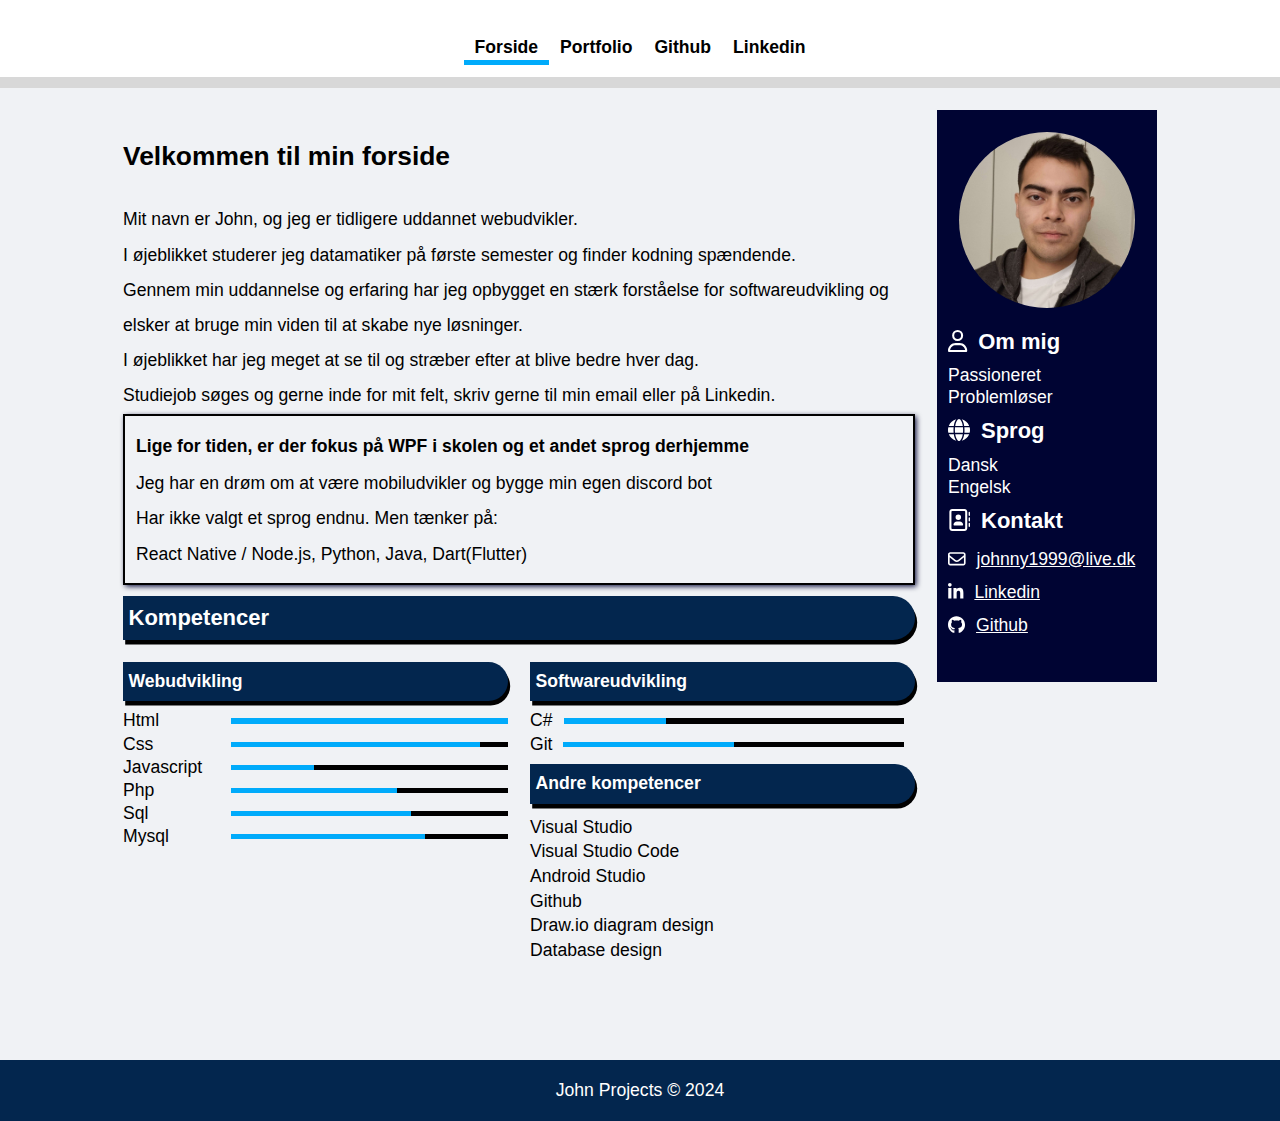
<file: index.html>
<!DOCTYPE html>
<html lang="da">
  <head>
    <title>John Lauridsen Forside</title>
    <meta charset="utf-8">
    <link rel="icon" href="images/icon/deepthinkingIcon.png">
    <link rel="stylesheet" href="css/font_awesome/fontawesome.css">
    <link rel="stylesheet" href="css/reset.css">
    <link rel="stylesheet" href="css/style.css">
    <link rel="stylesheet" href="css/responsive.css">
    <meta name="viewport" content="width=device-width, initial-scale = 1.0">
    <script src="js/all.js"></script>
  </head>
  <body>
    <header class="main-header">
      <nav class="main-menu">
        <ul class="row">
          <li class="active"><a href="index.html">Forside</a></li>
          <li><a href="portfolio.html">Portfolio</a></li>
          <li><a href="https://github.com/JohnDevCS" target="_blank">Github</a></li>
          <li><a href="https://www.linkedin.com/in/johnlauridsen/" target="_blank">Linkedin</a></li>
        </ul>
      </nav>
    </header>
    <main class="main-wrapper row">
      <article class="main-section">
        <div class="page-title">
          <h1>Velkommen til min forside</h1>
        </div>
        <div class="about-me">
          <p>Mit navn er John, og jeg er tidligere uddannet webudvikler. </p>
          <div class="new-line"></div>
          <p>I øjeblikket studerer jeg datamatiker på første semester og finder kodning spændende. </p>
          <div class="new-line"></div>
          <p>Gennem min uddannelse og erfaring har jeg opbygget en stærk forståelse for softwareudvikling 
            og elsker at bruge min viden til at skabe nye løsninger.</p>
            <div class="new-line"></div>
            <p>I øjeblikket har jeg meget at se til og stræber efter at blive bedre hver dag.</p>
            <p>Studiejob søges og gerne inde for mit felt, skriv gerne til min email eller på Linkedin.</p>

          <div class="info-box">
            <h3>Lige for tiden, er der fokus på WPF i skolen og et andet sprog derhjemme</h3>
            <p>Jeg har en drøm om at være mobiludvikler og bygge min egen discord bot</p>
            <p>Har ikke valgt et sprog endnu. Men tænker på: </p>
            <div class="new-line"></div>
            <p>React Native / Node.js, Python, Java, Dart(Flutter)</p>
            <p></p>
          </div>

            
          

        </div>
        <article class="skills-section">
          <section>
            <h2 class="section-title">Kompetencer</h2>
          </section>
          <div class="row split-section">
            <div class="web-section">
              <h3 class="headline web-title">Webudvikling</h3>
              <div class="web-container">
                <div class="row">
                  <p>Html</p>
                  <div class="skills-line">
                    <div class="progress-bar html"></div>
                  </div>
                </div>
                <div class="row">
                  <p>Css</p>
                  <div class="skills-line">
                    <div class="progress-bar css"></div>
                  </div>
                </div>
                <div class="row">
                  <p>Javascript</p>
                  <div class="skills-line">
                    <div class="progress-bar js"></div>
                  </div>
                </div>
                <div class="row">
                  <p>Php</p>
                  <div class="skills-line">
                    <div class="progress-bar php"></div>
                  </div>
                </div>
                <div class="row">
                  <p>Sql</p>
                  <div class="skills-line">
                    <div class="progress-bar sql"></div>
                  </div>
                </div>
                <div class="row">
                  <p>Mysql</p>
                  <div class="skills-line">
                    <div class="progress-bar mysql"></div>
                  </div>
                </div>
              </div>
            </div>
            <!--web section-->
            <section class="software-section">
              <h3 class="headline soft-title">Softwareudvikling</h3>
              <div class="row">
                <p> C#</p>
                <div class="skills-line">
                  <div class="progress-bar csharp"></div>
                </div>
              </div>
              <div class="row">
                <p> Git</p>
                <div class="skills-line">
                  <div class="progress-bar git"></div>
                </div>
              </div>
              <!--
              <div class="row">
                <p> Kotlin</p>
                <div class="skills-line">
                  <div class="progress-bar kotlin"></div>
                </div>
              </div>
              -->
              <div class="tools">
                <h3 class="headline soft-title">Andre kompetencer</h3>
                <p>Visual Studio</p>
                <p>Visual Studio Code</p>
                <p>Android Studio</p>
                <p>Github</p>
                <p>Draw.io diagram design</p>
                <p>Database design</p>
              </div>
            </section>
          </div>
        </article>
        <!--skill section-->
      </article>
      <!--main section-->
      <aside class="side-bar">
        <div>
          <div class="profile-picture">
            <img src="images/sidebar/me.png" alt="profile picture">
          </div>
          <div>
            <h3 class="about-me"><i class="fa-regular fa-user"></i>Om mig</h3>
            <p>Passioneret</p>
            <p>Problemløser</p>
          </div>
          <div>
            <h3><i class="fa-solid fa-globe"></i>Sprog</h3>
            <p>Dansk</p>
            <p>Engelsk</p>
          </div>
          <div>
            <h3><i class="fa-regular fa-address-book"></i>Kontakt</h3>
            <a href="mailto:johnny1999@live.dk"><i class="fa-regular fa-envelope"></i>johnny1999@live.dk</a>
            <a href="https://www.linkedin.com/in/johnlauridsen/" target="_blank"><i class="fa-brands fa-linkedin-in"></i>Linkedin </a>
            <a href="https://github.com/JohnDevCS" target="_blank"><i class="fa-brands fa-github"></i>Github</a>
          </div>
        </div>
      </aside>
    </main>
    <footer class="main-footer" id="theme-color">
      <div class="copyrights">
        <p>John Projects &copy; 2024</p>
      </div>
    </footer>
  </body>
</html>
</file>
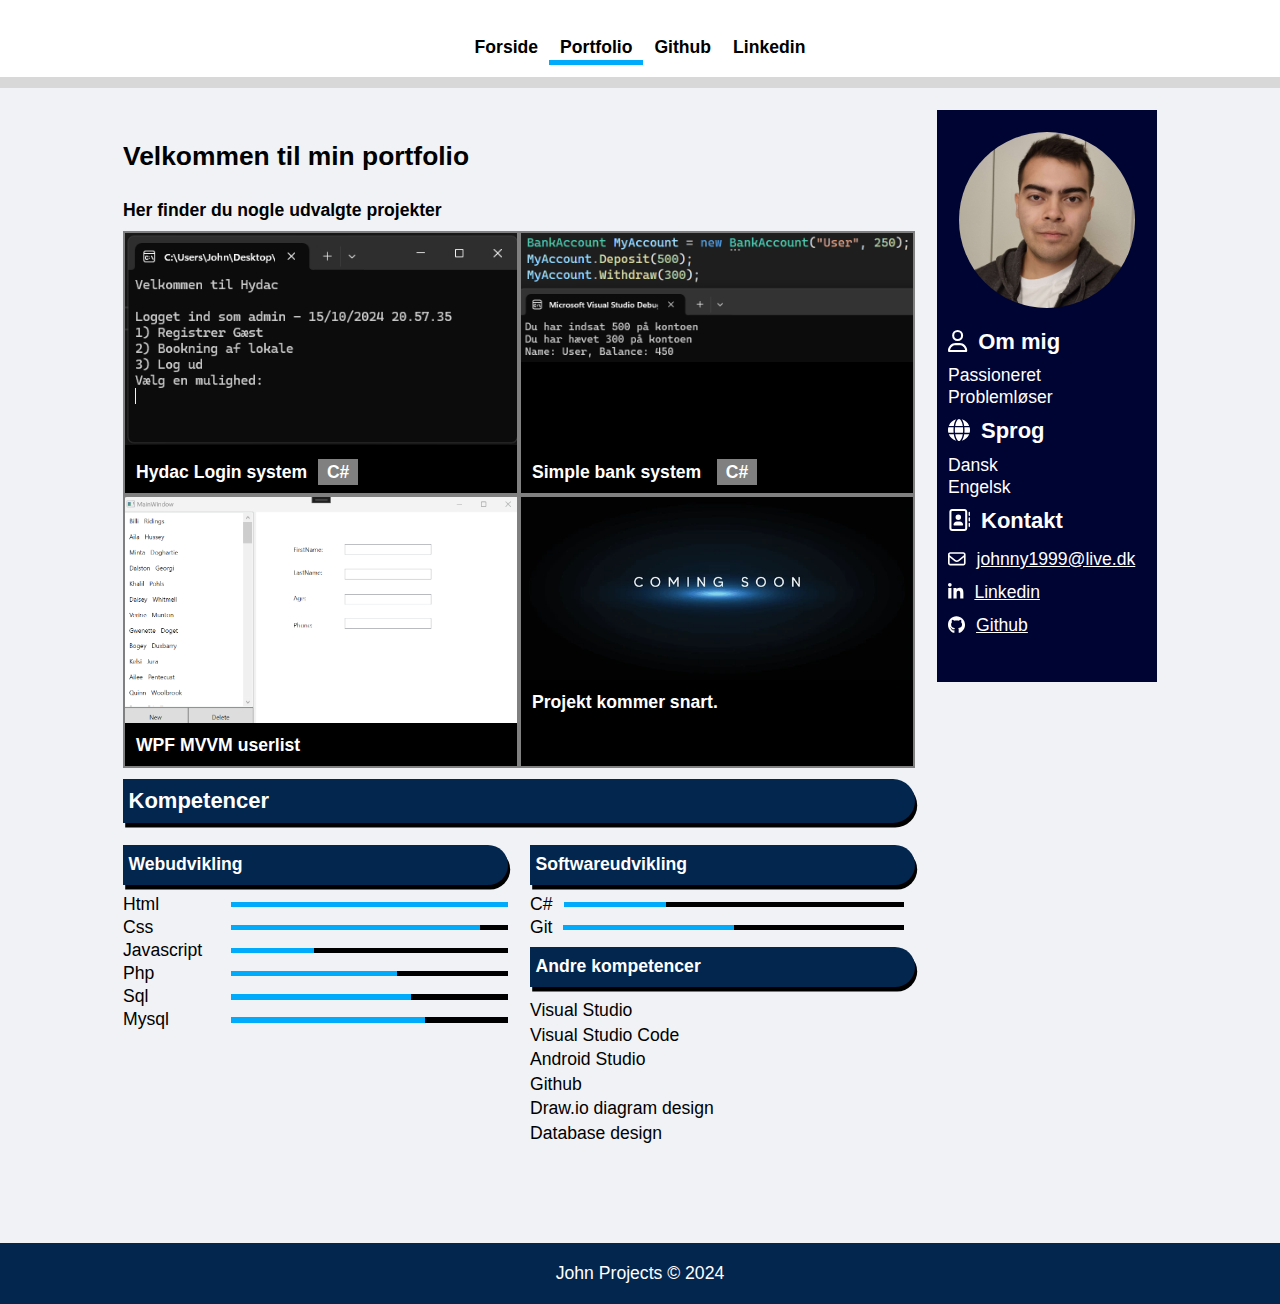
<file: portfolio.html>
<!DOCTYPE html>
<html lang="da">
  <head>
    <title>John Lauridsen Portfolio</title>
    <meta charset="utf-8">
    <link rel="icon" href="images/icon/deepthinkingIcon.png">
    <link rel="stylesheet" href="css/font_awesome/fontawesome.css">
    <link rel="stylesheet" href="css/reset.css">
    <link rel="stylesheet" href="css/style.css">
    <link rel="stylesheet" href="css/responsive.css">
    <meta name="viewport" content="width=device-width, initial-scale = 1.0">
    <script src="js/all.js"></script>
  </head>
  <body>
    <header class="main-header">
      <nav class="main-menu">
        <ul class="row">
          <li><a href="index.html">Forside</a></li>
          <li class="active"><a href="portfolio.html">Portfolio</a></li>
          <li><a href="https://github.com/JohnDevCS" target="_blank">Github</a></li>
          <li><a href="https://www.linkedin.com/in/johnlauridsen/" target="_blank">Linkedin</a></li>
        </ul>
      </nav>
    </header>
    <main class="main-wrapper row">
      <article class="main-section">
        <div class="page-title">
          <h1>Velkommen til min portfolio</h1>
        </div>
        <h3>Her finder du nogle udvalgte projekter</h3>
        <div class="new-line"></div>

    <div class="portfolio-wrapper">

      
      <div class="portfolio-box">
        <a href="https://github.com/JohnDevCS/Hydac" target="_blank">
        <div>
        <section>
       <img src="images/main/hydac_login.png" alt="Hydac Login system">
        </section>
            <h3>Hydac Login system<span class="tag">C#</span></h3>
        </div>
      </a>
      </div>
       
      <div class="portfolio-box">
        <a href="https://github.com/JohnDevCS/SimpleBank" target="_blank">
        <div>
            <section>
             <img src="images/main/simple_bank.png" alt="Hydac Login system">
            </section>
            <h3>Simple bank system <span class="tag">C#</span></h3>
        </div>
      </a>
      </div>
        
      <div class="portfolio-box">
        <a href="https://github.com/JohnDevCS/WPF_UserList" target="_blank">
        <div>
            <section>
              <img src="images/main/WPF_userlist.png" alt="Teaser">
              <h3>WPF MVVM userlist</h3>
            </section>
        </div>
      </a>
      </div>

        <div class="portfolio-box">

        <div>
            <section>
              <img src="images/main/coming_soon.png" alt="Teaser">
              <h3>Projekt kommer snart.</h3>
            </section>
        </div>
      </div>




    </div>


        <article class="skills-section">
          <section>
            <h2 class="section-title">Kompetencer</h2>
          </section>
          <div class="row split-section">
            <div class="web-section">
              <h3 class="headline web-title">Webudvikling</h3>
              <div class="web-container">
                <div class="row">
                  <p>Html</p>
                  <div class="skills-line">
                    <div class="progress-bar html"></div>
                  </div>
                </div>
                <div class="row">
                  <p>Css</p>
                  <div class="skills-line">
                    <div class="progress-bar css"></div>
                  </div>
                </div>
                <div class="row">
                  <p>Javascript</p>
                  <div class="skills-line">
                    <div class="progress-bar js"></div>
                  </div>
                </div>
                <div class="row">
                  <p>Php</p>
                  <div class="skills-line">
                    <div class="progress-bar php"></div>
                  </div>
                </div>
                <div class="row">
                  <p>Sql</p>
                  <div class="skills-line">
                    <div class="progress-bar sql"></div>
                  </div>
                </div>
                <div class="row">
                  <p>Mysql</p>
                  <div class="skills-line">
                    <div class="progress-bar mysql"></div>
                  </div>
                </div>
              </div>
            </div>
            <!--web section-->
            <section class="software-section">
              <h3 class="headline soft-title">Softwareudvikling</h3>
              <div class="row">
                <p> C#</p>
                <div class="skills-line">
                  <div class="progress-bar csharp"></div>
                </div>
              </div>
              <div class="row">
                <p> Git</p>
                <div class="skills-line">
                  <div class="progress-bar git"></div>
                </div>
              </div>
              <div class="tools">
                <h3 class="headline soft-title">Andre kompetencer</h3>
                <p>Visual Studio</p>
                <p>Visual Studio Code</p>
                <p>Android Studio</p>
                <p>Github</p>
                <p>Draw.io diagram design</p>
                <p>Database design</p>
              </div>
            </section>
          </div>
        </article>
        <!--skill section-->
      </article>
      <!--main section-->
      <aside class="side-bar">
        <div>
          <div class="profile-picture">
            <img src="images/sidebar/me.png" alt="profile picture">
          </div>
          <div>
            <h3 class="about-me"><i class="fa-regular fa-user"></i>Om mig</h3>
            <p>Passioneret</p>
            <p>Problemløser</p>
          </div>
          <div>
            <h3><i class="fa-solid fa-globe"></i>Sprog</h3>
            <p>Dansk</p>
            <p>Engelsk</p>
          </div>
          <div>
            <h3><i class="fa-regular fa-address-book"></i>Kontakt</h3>
            <a href="mailto:johnny1999@live.dk"><i class="fa-regular fa-envelope"></i>johnny1999@live.dk</a>
            <a href="https://www.linkedin.com/in/johnlauridsen/" target="_blank"><i class="fa-brands fa-linkedin-in"></i>Linkedin </a>
            <a href="https://github.com/JohnDevCS" target="_blank"><i class="fa-brands fa-github"></i>Github</a>
          </div>
        </div>
      </aside>
    </main>
    <footer class="main-footer" id="theme-color">
      <div class="copyrights">
        <p>John Projects &copy; 2024</p>
      </div>
    </footer>
  </body>
</html>
</file>
<file: css/style.css>
@import url('https://fonts.googleapis.com/css2?family=Open+Sans:ital,wght@0,300..800;1,300..800&display=swap');
/*Makes sure the footer always stay bottom*/
html{
    scroll-behavior: smooth !IMPORTANT;
}
body{
    /*min-height: 100vh;*/
    margin: 0;
    display: flex;
    flex-direction: column;
    font-family: "open-sans" ,sans-serif;

   
}
/*
main{
    flex: 1;
}
*/

/*Makes sure the footer always stay bottom*/

img{
    max-width: 100%;
}

.row{
    display: flex;
}

.new-line{
    display: block;
    
}

#theme-color, .main-header{
    background-color: rgb(3, 38, 78);
    color: #fff;
}

.main-header{
    background-color: #fff;
    box-shadow: 0px 10px #d8d8d8;
}


body{
    background-color: #f0f2f5;

}

h1,h2,h3,h4,h5,h6{
    margin: 10px 0px;
    font-weight: bold;
}
h1{
    font-size: 24px;
}

h2{
    font-size: 20px;
}
ul li{
    line-height: 1.5em;
}

.skills-section .section-title, .skills-section .headline{
background-color: rgb(3, 38, 78);
box-shadow: 2px 4px #000;
color: #fff;
padding: 10px 5px;;
border-top-right-radius: 50px;
border-bottom-right-radius: 50px;
}



.skills-section .web-title{
    margin-right: 10px;
}
.skills-section .soft-title{
    margin-left: 10px;
}
.skills-section .software-section ul li{
    margin-left: 10px;
}

.skills-section .tools p {
    line-height: 1.4em;
}



.main-header{
    padding-top: 20px;
    height: 50px;
display: flex;
justify-content: center;
align-items: center;
}

.main-menu ul{
    justify-content: center;
   
}

.main-menu ul li a{
    color: #000;
    font-weight: bold;
    text-decoration: none;
    padding: 10px;
}
.main-menu ul li a:hover{
    text-decoration: underline;
    text-decoration-color: rgb(3, 38, 78);
    
}

.main-menu ul .active{
border-bottom: 5px solid rgb(0, 171, 251);

}

.main-menu ul li a{
    color: #000;
    
}

.main-menu ul li a:hover{
    text-decoration: underline;
    text-decoration-color: rgb(77, 77, 77);
    
    
}

/*Content Sidebar*/
.side-bar{
    width: 20%;
    background-color:rgb(0 4 51);
    margin-left: 20px;
    color: #fff;
    padding: 10px;
   line-height: 20px;
   max-height: 500px;
  

   /*
   position: fixed;
   right: 250px;
   width: 13%;
   padding-bottom: 30px;
*/

}
/*
.main-wrapper{
    width: 60%;
}*/

.side-bar .profile-picture{
    display: flex;
    justify-content: center;
    padding: 10px;

}

.side-bar img{
    width: 100%;
    border-radius: 100%;
}

.side-bar svg{
    color: #fff;
    margin-right: 10px;
}


.side-bar h3{
    font-size: 20px;
}
.side-bar p {
    font-size: 16px;
}
.side-bar a{
    color: #fff;
    display: block;
    line-height: 30px;
    display: flex;
    align-items: center;
}

.side-bar a:hover{
    text-decoration: none;
    color: rgb(0, 171, 251);
}


.main-wrapper .main-section{
    width: 80%;
}
.main-wrapper .main-section .info-box{
    border: 2px solid #000;
    box-shadow: 2px 2px 5px rgb(0 4 51);
    padding: 10px;
}


/*Content body*/

.main-wrapper{
    box-sizing: border-box;
    min-height: 500px;
    max-width: 1000px;
    margin: 0 auto;
    padding: 30px;
}

.main-wrapper .main-section .page-title{
    font-weight: bold;
    font-size: 24px;
    margin: 30px 0px;
}
.main-section .about-me p{
line-height: 2em;
}


.skills-section .software-section p{
    margin-left: 10px;
}

.skills-section .web-section ul li, .skills-section .software-section ul li{
   
    list-style: inside;
    list-style-type: ' ★ ';
}

.skills-section .split-section .web-section, .skills-section .split-section .software-section{
   width: 50%;
}
.skills-section .web-container .row, .skills-section .software-section .row{
    align-items: center;
    margin-bottom: 5px;
    
}
.skills-section .web-container .row p{
    width: 35%;
}


.skills-section .web-container .skills-line, .skills-section .software-section .skills-line{
   width: 100%;
   background-color: #000;
   margin: 0px 10px;
    
}

.web-container .skills-line .progress-bar, .skills-section .software-section .skills-line .progress-bar{
    width: 80%;
    background-color: rgb(0, 171, 251);
}
.skills-section .web-container .skills-line,.web-container .skills-line .progress-bar, .skills-section .software-section .skills-line ,.skills-section .software-section .skills-line .progress-bar{
    height: 5px;
}

/*Progress bar line*/

.skills-section .skills-line .html{
    width: 100%;
}


.skills-section .skills-line .css{
    width: 90%;
}


.skills-section .skills-line .js{
    width: 30%;
}


.skills-section .skills-line .php{
    width: 60%;
}



.skills-section .skills-line .sql{
    width: 65%;
}

.skills-section .skills-line .mysql{
    width: 70%;
}

.skills-section .software-section .skills-line .csharp{
    width: 30%;
}
.skills-section .software-section .skills-line .git{
    width: 50%;
}

.skills-section .software-section .skills-line .kotlin{
    width: 10%;
}



/*portfolio-wrapper*/
.main-wrapper .portfolio-wrapper{
   /* border: 2px solid #000;*/
    box-sizing: border-box;
    min-height: 400px;
    display: flex;
    flex-wrap: wrap;
    justify-content: space-between;


}
.main-wrapper .portfolio-wrapper .portfolio-box{
    min-height: 200px;
    border: 2px solid grey;
    box-sizing: border-box;
    background-color: #000;
    display: flex;
    flex-direction: column;
    
    width: 50%;
}
.main-wrapper .portfolio-wrapper .portfolio-box a{
text-decoration: none;
}
.main-wrapper .portfolio-wrapper .portfolio-box:hover{
    border: 0px;
}

.main-wrapper .portfolio-wrapper section{
    min-height: 200px;
}

.main-wrapper .portfolio-wrapper div h3{
    color: #fff;
    margin-left: 10px;
}
.main-wrapper .portfolio-wrapper div .tag{
    color: #fff;
    background-color: grey;
    padding: 3px 8px;
    margin-left: 10px;
}

.main-wrapper .portfolio-wrapper div:hover{
    border: 2px solid rgb(0, 171, 251);
}

/*Footer section*/
.main-footer{
    text-align: center;
    background-color: rgb(223, 222, 222);
    margin-top: 30px;
    padding: 20px 0px;
}
.main-footer .copyrights{
    text-align: center;
}
</file>
<file: css/responsive.css>
@media screen and (max-width: 600px){
    
    .main-wrapper{
        display: flex;
        flex-direction: column;
        justify-content: center;
        padding-bottom: 0px;
    }
    .main-wrapper .main-section{
        width: 100%;
    }

    .main-section .skills-section .split-section{
        display: flex;
        flex-direction: column;
    }
    .main-section .skills-section .split-section .web-section, .main-section .skills-section .split-section .software-section{
        width: 100%;
    }
    .main-section .skills-section .web-title{
        margin-right: 0px;
    }


    .main-section .skills-section .software-section .soft-title{
        margin: 10px 0px;
    }
    .main-section .skills-section .software-section p{
        margin: 0px;
    }

    .side-bar{
        width: 100% !IMPORTANT;
        margin: 30px 0px;
        padding: 0px;
        display: flex;
        flex-direction: column;
        justify-content: center;
        max-height: initial;
    }
    .side-bar > div{
        padding: 20px;
        width: 60%;
        margin: 0 auto;
    
    }
    .side-bar .profile-picture{
        width: 100%;
        padding: 0px;
        padding-bottom: 20px;
    }
    .side-bar > div div{
        margin: 15px 0px;
    }
    

    .main-footer{
       margin-top: 0px; 
    }

    .main-wrapper .portfolio-wrapper div .tag{
        position: relative;
        top: 5px;
    }

    .main-wrapper .portfolio-wrapper .portfolio-box{
        min-height: initial;
        width: 100%;
        margin: 5px 0px;
    }
    .main-wrapper .portfolio-wrapper section{
        min-height: initial;
    }

    
}
@media screen and (min-width: 601px){
.side-bar{
    width: 30%;
    max-height: 520px;
}

}
@media screen and (min-width: 1024px){

    body{
        zoom: 1.1;
    }
    .side-bar{
        width: 20%;
        max-height: 500px;
    }
}
@media screen and (min-width: 1200px){
.main-footer{
    margin-top: 5%;
}

}


@media screen and (min-width: 1440px){
   
        body{
            zoom: 1.2;
        }
    
}
</file>
